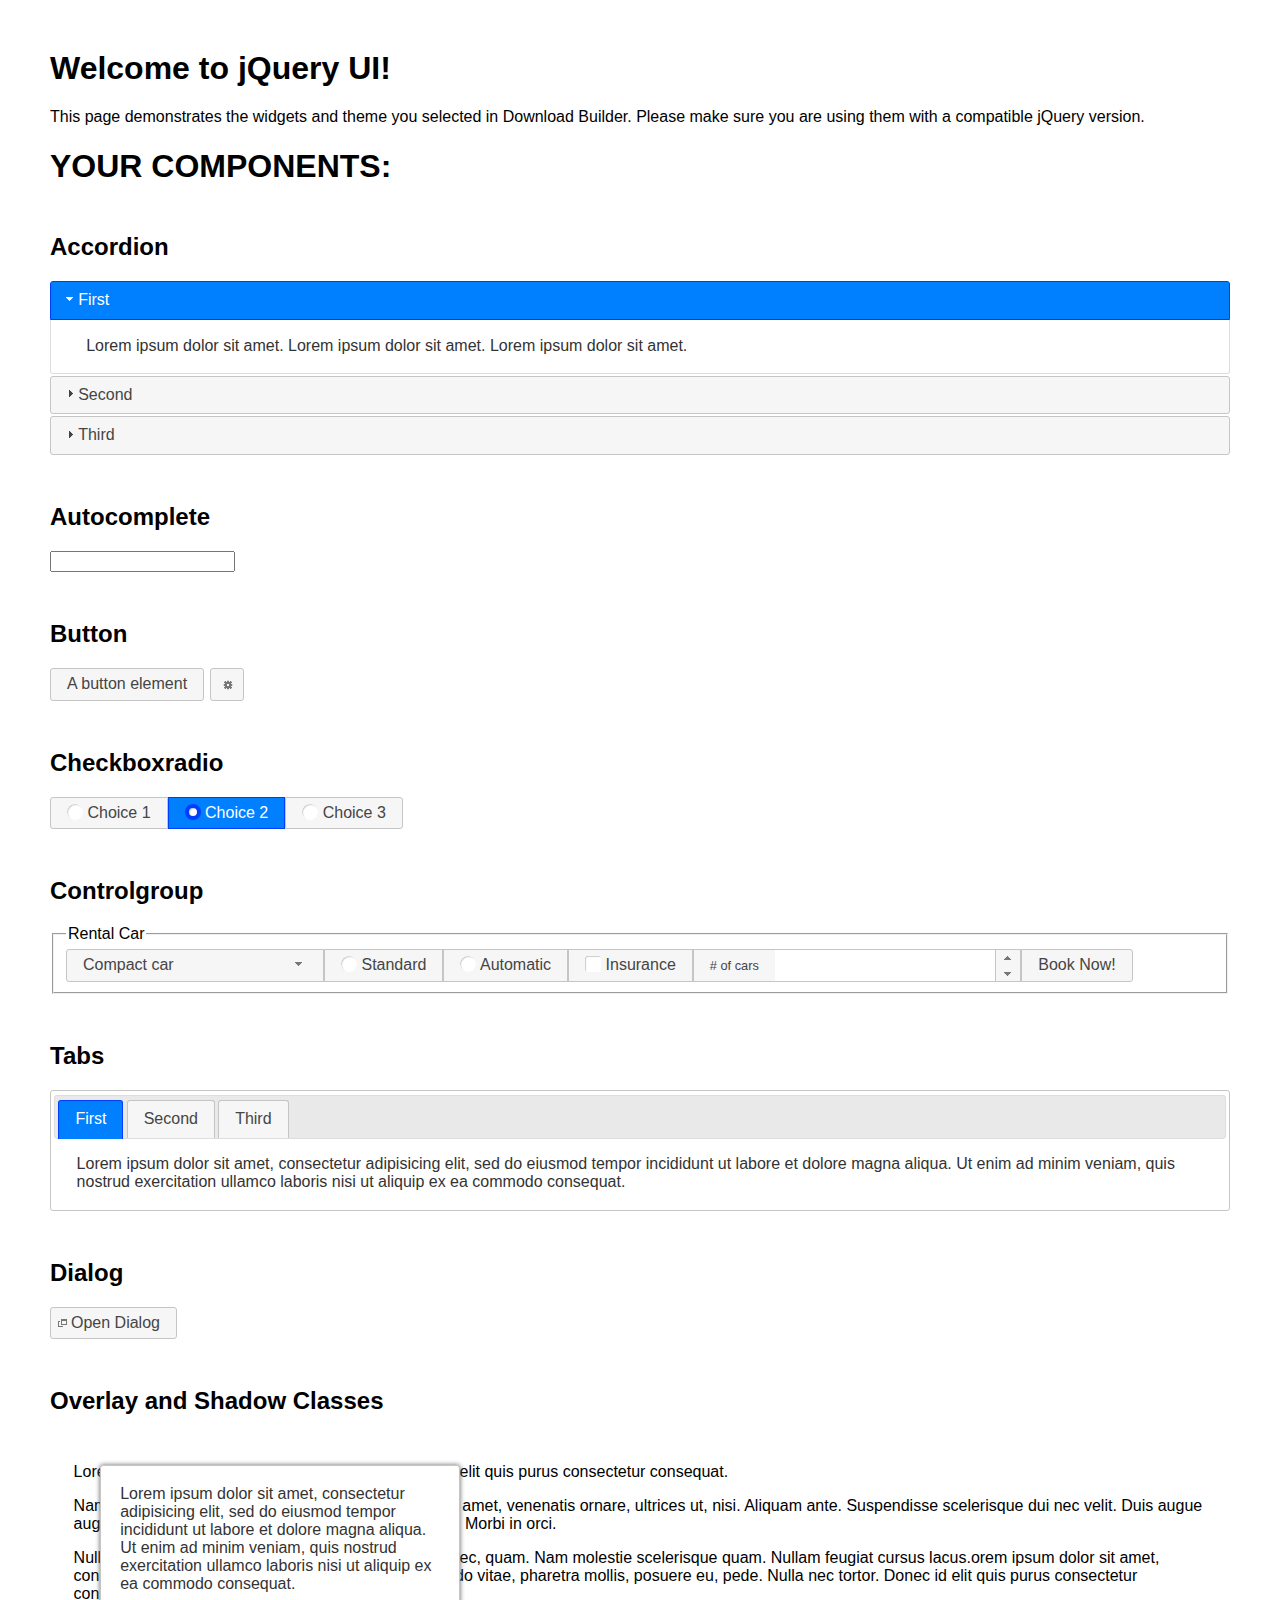
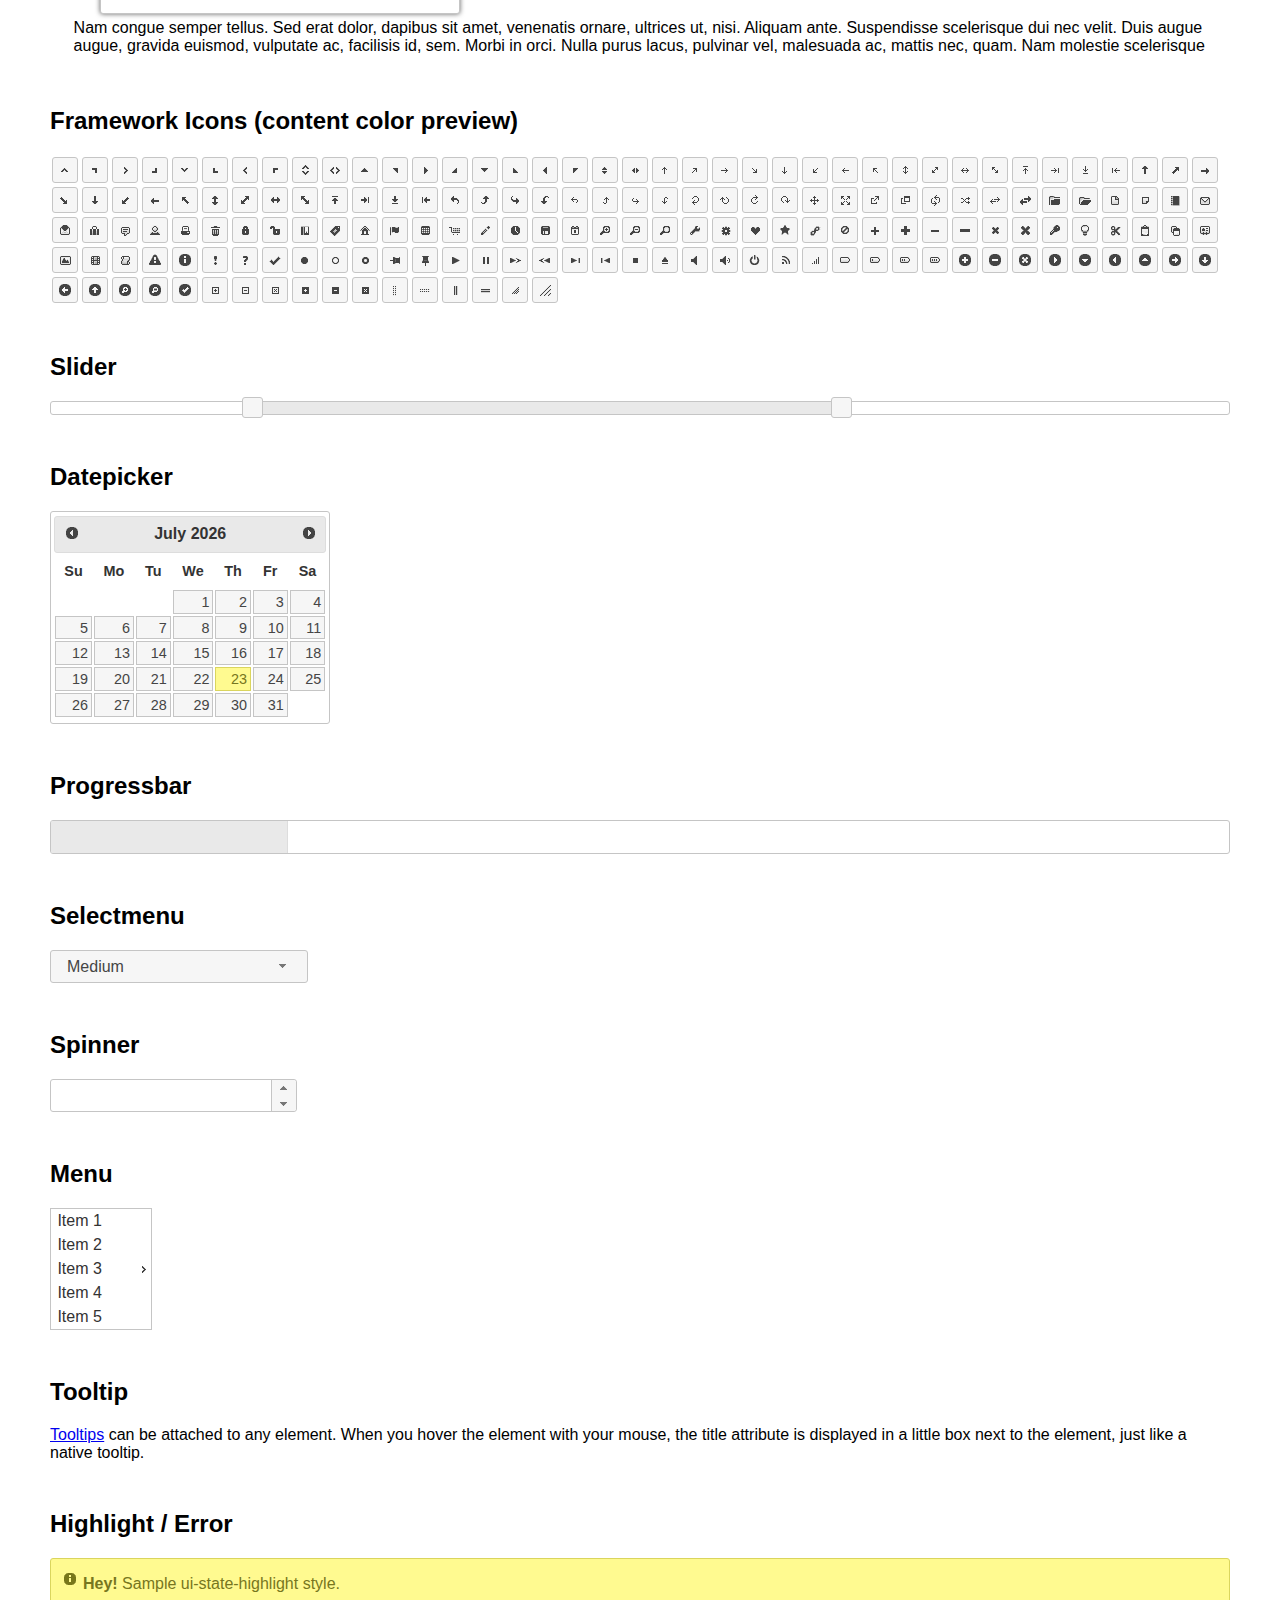
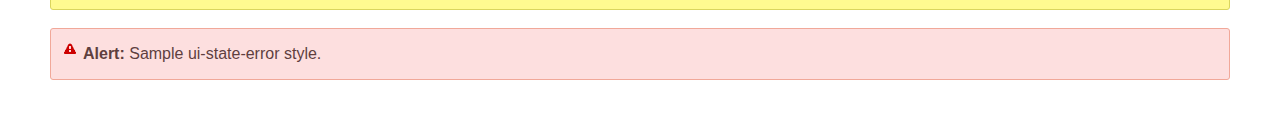
<file: Briseidy/reproductor/js/jQueryUI/index.html>
<!doctype html>
<html lang="us">
<head>
	<meta charset="utf-8">
	<title>jQuery UI Example Page</title>
	<link href="jquery-ui.css" rel="stylesheet">
	<style>
	body{
		font-family: "Trebuchet MS", sans-serif;
		margin: 50px;
	}
	.demoHeaders {
		margin-top: 2em;
	}
	#dialog-link {
		padding: .4em 1em .4em 20px;
		text-decoration: none;
		position: relative;
	}
	#dialog-link span.ui-icon {
		margin: 0 5px 0 0;
		position: absolute;
		left: .2em;
		top: 50%;
		margin-top: -8px;
	}
	#icons {
		margin: 0;
		padding: 0;
	}
	#icons li {
		margin: 2px;
		position: relative;
		padding: 4px 0;
		cursor: pointer;
		float: left;
		list-style: none;
	}
	#icons span.ui-icon {
		float: left;
		margin: 0 4px;
	}
	.fakewindowcontain .ui-widget-overlay {
		position: absolute;
	}
	select {
		width: 200px;
	}
	</style>
</head>
<body>

<h1>Welcome to jQuery UI!</h1>

<div class="ui-widget">
	<p>This page demonstrates the widgets and theme you selected in Download Builder. Please make sure you are using them with a compatible jQuery version.</p>
</div>

<h1>YOUR COMPONENTS:</h1>


<!-- Accordion -->
<h2 class="demoHeaders">Accordion</h2>
<div id="accordion">
	<h3>First</h3>
	<div>Lorem ipsum dolor sit amet. Lorem ipsum dolor sit amet. Lorem ipsum dolor sit amet.</div>
	<h3>Second</h3>
	<div>Phasellus mattis tincidunt nibh.</div>
	<h3>Third</h3>
	<div>Nam dui erat, auctor a, dignissim quis.</div>
</div>



<!-- Autocomplete -->
<h2 class="demoHeaders">Autocomplete</h2>
<div>
	<input id="autocomplete" title="type &quot;a&quot;">
</div>



<!-- Button -->
<h2 class="demoHeaders">Button</h2>
<button id="button">A button element</button>
<button id="button-icon">An icon-only button</button>



<!-- Checkboxradio -->
<h2 class="demoHeaders">Checkboxradio</h2>
<form style="margin-top: 1em;">
	<div id="radioset">
		<input type="radio" id="radio1" name="radio"><label for="radio1">Choice 1</label>
		<input type="radio" id="radio2" name="radio" checked="checked"><label for="radio2">Choice 2</label>
		<input type="radio" id="radio3" name="radio"><label for="radio3">Choice 3</label>
	</div>
</form>



<!-- Controlgroup -->
<h2 class="demoHeaders">Controlgroup</h2>
<fieldset>
	<legend>Rental Car</legend>
	<div id="controlgroup">
		<select id="car-type">
			<option>Compact car</option>
			<option>Midsize car</option>
			<option>Full size car</option>
			<option>SUV</option>
			<option>Luxury</option>
			<option>Truck</option>
			<option>Van</option>
		</select>
		<label for="transmission-standard">Standard</label>
		<input type="radio" name="transmission" id="transmission-standard">
		<label for="transmission-automatic">Automatic</label>
		<input type="radio" name="transmission" id="transmission-automatic">
		<label for="insurance">Insurance</label>
		<input type="checkbox" name="insurance" id="insurance">
		<label for="horizontal-spinner" class="ui-controlgroup-label"># of cars</label>
		<input id="horizontal-spinner" class="ui-spinner-input">
		<button>Book Now!</button>
	</div>
</fieldset>



<!-- Tabs -->
<h2 class="demoHeaders">Tabs</h2>
<div id="tabs">
	<ul>
		<li><a href="#tabs-1">First</a></li>
		<li><a href="#tabs-2">Second</a></li>
		<li><a href="#tabs-3">Third</a></li>
	</ul>
	<div id="tabs-1">Lorem ipsum dolor sit amet, consectetur adipisicing elit, sed do eiusmod tempor incididunt ut labore et dolore magna aliqua. Ut enim ad minim veniam, quis nostrud exercitation ullamco laboris nisi ut aliquip ex ea commodo consequat.</div>
	<div id="tabs-2">Phasellus mattis tincidunt nibh. Cras orci urna, blandit id, pretium vel, aliquet ornare, felis. Maecenas scelerisque sem non nisl. Fusce sed lorem in enim dictum bibendum.</div>
	<div id="tabs-3">Nam dui erat, auctor a, dignissim quis, sollicitudin eu, felis. Pellentesque nisi urna, interdum eget, sagittis et, consequat vestibulum, lacus. Mauris porttitor ullamcorper augue.</div>
</div>



<h2 class="demoHeaders">Dialog</h2>
<p>
	<button id="dialog-link" class="ui-button ui-corner-all ui-widget">
		<span class="ui-icon ui-icon-newwin"></span>Open Dialog
	</button>
</p>

<h2 class="demoHeaders">Overlay and Shadow Classes</h2>
<div style="position: relative; width: 96%; height: 200px; padding:1% 2%; overflow:hidden;" class="fakewindowcontain">
	<p>Lorem ipsum dolor sit amet,  Nulla nec tortor. Donec id elit quis purus consectetur consequat. </p><p>Nam congue semper tellus. Sed erat dolor, dapibus sit amet, venenatis ornare, ultrices ut, nisi. Aliquam ante. Suspendisse scelerisque dui nec velit. Duis augue augue, gravida euismod, vulputate ac, facilisis id, sem. Morbi in orci. </p><p>Nulla purus lacus, pulvinar vel, malesuada ac, mattis nec, quam. Nam molestie scelerisque quam. Nullam feugiat cursus lacus.orem ipsum dolor sit amet, consectetur adipiscing elit. Donec libero risus, commodo vitae, pharetra mollis, posuere eu, pede. Nulla nec tortor. Donec id elit quis purus consectetur consequat. </p><p>Nam congue semper tellus. Sed erat dolor, dapibus sit amet, venenatis ornare, ultrices ut, nisi. Aliquam ante. Suspendisse scelerisque dui nec velit. Duis augue augue, gravida euismod, vulputate ac, facilisis id, sem. Morbi in orci. Nulla purus lacus, pulvinar vel, malesuada ac, mattis nec, quam. Nam molestie scelerisque quam. </p><p>Nullam feugiat cursus lacus.orem ipsum dolor sit amet, consectetur adipiscing elit. Donec libero risus, commodo vitae, pharetra mollis, posuere eu, pede. Nulla nec tortor. Donec id elit quis purus consectetur consequat. Nam congue semper tellus. Sed erat dolor, dapibus sit amet, venenatis ornare, ultrices ut, nisi. Aliquam ante. </p><p>Suspendisse scelerisque dui nec velit. Duis augue augue, gravida euismod, vulputate ac, facilisis id, sem. Morbi in orci. Nulla purus lacus, pulvinar vel, malesuada ac, mattis nec, quam. Nam molestie scelerisque quam. Nullam feugiat cursus lacus.orem ipsum dolor sit amet, consectetur adipiscing elit. Donec libero risus, commodo vitae, pharetra mollis, posuere eu, pede. Nulla nec tortor. Donec id elit quis purus consectetur consequat. Nam congue semper tellus. Sed erat dolor, dapibus sit amet, venenatis ornare, ultrices ut, nisi. </p>

	<!-- ui-dialog -->
	<div class="ui-widget-overlay ui-front"></div>
	<div style="position: absolute; width: 320px; left: 50px; top: 30px; padding: 1.2em" class="ui-widget ui-front ui-widget-content ui-corner-all ui-widget-shadow">
		Lorem ipsum dolor sit amet, consectetur adipisicing elit, sed do eiusmod tempor incididunt ut labore et dolore magna aliqua. Ut enim ad minim veniam, quis nostrud exercitation ullamco laboris nisi ut aliquip ex ea commodo consequat.
	</div>

</div>

<!-- ui-dialog -->
<div id="dialog" title="Dialog Title">
	<p>Lorem ipsum dolor sit amet, consectetur adipisicing elit, sed do eiusmod tempor incididunt ut labore et dolore magna aliqua. Ut enim ad minim veniam, quis nostrud exercitation ullamco laboris nisi ut aliquip ex ea commodo consequat.</p>
</div>



<h2 class="demoHeaders">Framework Icons (content color preview)</h2>
<ul id="icons" class="ui-widget ui-helper-clearfix">
	<li class="ui-state-default ui-corner-all" title=".ui-icon-caret-1-n"><span class="ui-icon ui-icon-caret-1-n"></span></li>
	<li class="ui-state-default ui-corner-all" title=".ui-icon-caret-1-ne"><span class="ui-icon ui-icon-caret-1-ne"></span></li>
	<li class="ui-state-default ui-corner-all" title=".ui-icon-caret-1-e"><span class="ui-icon ui-icon-caret-1-e"></span></li>
	<li class="ui-state-default ui-corner-all" title=".ui-icon-caret-1-se"><span class="ui-icon ui-icon-caret-1-se"></span></li>
	<li class="ui-state-default ui-corner-all" title=".ui-icon-caret-1-s"><span class="ui-icon ui-icon-caret-1-s"></span></li>
	<li class="ui-state-default ui-corner-all" title=".ui-icon-caret-1-sw"><span class="ui-icon ui-icon-caret-1-sw"></span></li>
	<li class="ui-state-default ui-corner-all" title=".ui-icon-caret-1-w"><span class="ui-icon ui-icon-caret-1-w"></span></li>
	<li class="ui-state-default ui-corner-all" title=".ui-icon-caret-1-nw"><span class="ui-icon ui-icon-caret-1-nw"></span></li>
	<li class="ui-state-default ui-corner-all" title=".ui-icon-caret-2-n-s"><span class="ui-icon ui-icon-caret-2-n-s"></span></li>
	<li class="ui-state-default ui-corner-all" title=".ui-icon-caret-2-e-w"><span class="ui-icon ui-icon-caret-2-e-w"></span></li>
	<li class="ui-state-default ui-corner-all" title=".ui-icon-triangle-1-n"><span class="ui-icon ui-icon-triangle-1-n"></span></li>
	<li class="ui-state-default ui-corner-all" title=".ui-icon-triangle-1-ne"><span class="ui-icon ui-icon-triangle-1-ne"></span></li>
	<li class="ui-state-default ui-corner-all" title=".ui-icon-triangle-1-e"><span class="ui-icon ui-icon-triangle-1-e"></span></li>
	<li class="ui-state-default ui-corner-all" title=".ui-icon-triangle-1-se"><span class="ui-icon ui-icon-triangle-1-se"></span></li>
	<li class="ui-state-default ui-corner-all" title=".ui-icon-triangle-1-s"><span class="ui-icon ui-icon-triangle-1-s"></span></li>
	<li class="ui-state-default ui-corner-all" title=".ui-icon-triangle-1-sw"><span class="ui-icon ui-icon-triangle-1-sw"></span></li>
	<li class="ui-state-default ui-corner-all" title=".ui-icon-triangle-1-w"><span class="ui-icon ui-icon-triangle-1-w"></span></li>
	<li class="ui-state-default ui-corner-all" title=".ui-icon-triangle-1-nw"><span class="ui-icon ui-icon-triangle-1-nw"></span></li>
	<li class="ui-state-default ui-corner-all" title=".ui-icon-triangle-2-n-s"><span class="ui-icon ui-icon-triangle-2-n-s"></span></li>
	<li class="ui-state-default ui-corner-all" title=".ui-icon-triangle-2-e-w"><span class="ui-icon ui-icon-triangle-2-e-w"></span></li>
	<li class="ui-state-default ui-corner-all" title=".ui-icon-arrow-1-n"><span class="ui-icon ui-icon-arrow-1-n"></span></li>
	<li class="ui-state-default ui-corner-all" title=".ui-icon-arrow-1-ne"><span class="ui-icon ui-icon-arrow-1-ne"></span></li>
	<li class="ui-state-default ui-corner-all" title=".ui-icon-arrow-1-e"><span class="ui-icon ui-icon-arrow-1-e"></span></li>
	<li class="ui-state-default ui-corner-all" title=".ui-icon-arrow-1-se"><span class="ui-icon ui-icon-arrow-1-se"></span></li>
	<li class="ui-state-default ui-corner-all" title=".ui-icon-arrow-1-s"><span class="ui-icon ui-icon-arrow-1-s"></span></li>
	<li class="ui-state-default ui-corner-all" title=".ui-icon-arrow-1-sw"><span class="ui-icon ui-icon-arrow-1-sw"></span></li>
	<li class="ui-state-default ui-corner-all" title=".ui-icon-arrow-1-w"><span class="ui-icon ui-icon-arrow-1-w"></span></li>
	<li class="ui-state-default ui-corner-all" title=".ui-icon-arrow-1-nw"><span class="ui-icon ui-icon-arrow-1-nw"></span></li>
	<li class="ui-state-default ui-corner-all" title=".ui-icon-arrow-2-n-s"><span class="ui-icon ui-icon-arrow-2-n-s"></span></li>
	<li class="ui-state-default ui-corner-all" title=".ui-icon-arrow-2-ne-sw"><span class="ui-icon ui-icon-arrow-2-ne-sw"></span></li>
	<li class="ui-state-default ui-corner-all" title=".ui-icon-arrow-2-e-w"><span class="ui-icon ui-icon-arrow-2-e-w"></span></li>
	<li class="ui-state-default ui-corner-all" title=".ui-icon-arrow-2-se-nw"><span class="ui-icon ui-icon-arrow-2-se-nw"></span></li>
	<li class="ui-state-default ui-corner-all" title=".ui-icon-arrowstop-1-n"><span class="ui-icon ui-icon-arrowstop-1-n"></span></li>
	<li class="ui-state-default ui-corner-all" title=".ui-icon-arrowstop-1-e"><span class="ui-icon ui-icon-arrowstop-1-e"></span></li>
	<li class="ui-state-default ui-corner-all" title=".ui-icon-arrowstop-1-s"><span class="ui-icon ui-icon-arrowstop-1-s"></span></li>
	<li class="ui-state-default ui-corner-all" title=".ui-icon-arrowstop-1-w"><span class="ui-icon ui-icon-arrowstop-1-w"></span></li>
	<li class="ui-state-default ui-corner-all" title=".ui-icon-arrowthick-1-n"><span class="ui-icon ui-icon-arrowthick-1-n"></span></li>
	<li class="ui-state-default ui-corner-all" title=".ui-icon-arrowthick-1-ne"><span class="ui-icon ui-icon-arrowthick-1-ne"></span></li>
	<li class="ui-state-default ui-corner-all" title=".ui-icon-arrowthick-1-e"><span class="ui-icon ui-icon-arrowthick-1-e"></span></li>
	<li class="ui-state-default ui-corner-all" title=".ui-icon-arrowthick-1-se"><span class="ui-icon ui-icon-arrowthick-1-se"></span></li>
	<li class="ui-state-default ui-corner-all" title=".ui-icon-arrowthick-1-s"><span class="ui-icon ui-icon-arrowthick-1-s"></span></li>
	<li class="ui-state-default ui-corner-all" title=".ui-icon-arrowthick-1-sw"><span class="ui-icon ui-icon-arrowthick-1-sw"></span></li>
	<li class="ui-state-default ui-corner-all" title=".ui-icon-arrowthick-1-w"><span class="ui-icon ui-icon-arrowthick-1-w"></span></li>
	<li class="ui-state-default ui-corner-all" title=".ui-icon-arrowthick-1-nw"><span class="ui-icon ui-icon-arrowthick-1-nw"></span></li>
	<li class="ui-state-default ui-corner-all" title=".ui-icon-arrowthick-2-n-s"><span class="ui-icon ui-icon-arrowthick-2-n-s"></span></li>
	<li class="ui-state-default ui-corner-all" title=".ui-icon-arrowthick-2-ne-sw"><span class="ui-icon ui-icon-arrowthick-2-ne-sw"></span></li>
	<li class="ui-state-default ui-corner-all" title=".ui-icon-arrowthick-2-e-w"><span class="ui-icon ui-icon-arrowthick-2-e-w"></span></li>
	<li class="ui-state-default ui-corner-all" title=".ui-icon-arrowthick-2-se-nw"><span class="ui-icon ui-icon-arrowthick-2-se-nw"></span></li>
	<li class="ui-state-default ui-corner-all" title=".ui-icon-arrowthickstop-1-n"><span class="ui-icon ui-icon-arrowthickstop-1-n"></span></li>
	<li class="ui-state-default ui-corner-all" title=".ui-icon-arrowthickstop-1-e"><span class="ui-icon ui-icon-arrowthickstop-1-e"></span></li>
	<li class="ui-state-default ui-corner-all" title=".ui-icon-arrowthickstop-1-s"><span class="ui-icon ui-icon-arrowthickstop-1-s"></span></li>
	<li class="ui-state-default ui-corner-all" title=".ui-icon-arrowthickstop-1-w"><span class="ui-icon ui-icon-arrowthickstop-1-w"></span></li>
	<li class="ui-state-default ui-corner-all" title=".ui-icon-arrowreturnthick-1-w"><span class="ui-icon ui-icon-arrowreturnthick-1-w"></span></li>
	<li class="ui-state-default ui-corner-all" title=".ui-icon-arrowreturnthick-1-n"><span class="ui-icon ui-icon-arrowreturnthick-1-n"></span></li>
	<li class="ui-state-default ui-corner-all" title=".ui-icon-arrowreturnthick-1-e"><span class="ui-icon ui-icon-arrowreturnthick-1-e"></span></li>
	<li class="ui-state-default ui-corner-all" title=".ui-icon-arrowreturnthick-1-s"><span class="ui-icon ui-icon-arrowreturnthick-1-s"></span></li>
	<li class="ui-state-default ui-corner-all" title=".ui-icon-arrowreturn-1-w"><span class="ui-icon ui-icon-arrowreturn-1-w"></span></li>
	<li class="ui-state-default ui-corner-all" title=".ui-icon-arrowreturn-1-n"><span class="ui-icon ui-icon-arrowreturn-1-n"></span></li>
	<li class="ui-state-default ui-corner-all" title=".ui-icon-arrowreturn-1-e"><span class="ui-icon ui-icon-arrowreturn-1-e"></span></li>
	<li class="ui-state-default ui-corner-all" title=".ui-icon-arrowreturn-1-s"><span class="ui-icon ui-icon-arrowreturn-1-s"></span></li>
	<li class="ui-state-default ui-corner-all" title=".ui-icon-arrowrefresh-1-w"><span class="ui-icon ui-icon-arrowrefresh-1-w"></span></li>
	<li class="ui-state-default ui-corner-all" title=".ui-icon-arrowrefresh-1-n"><span class="ui-icon ui-icon-arrowrefresh-1-n"></span></li>
	<li class="ui-state-default ui-corner-all" title=".ui-icon-arrowrefresh-1-e"><span class="ui-icon ui-icon-arrowrefresh-1-e"></span></li>
	<li class="ui-state-default ui-corner-all" title=".ui-icon-arrowrefresh-1-s"><span class="ui-icon ui-icon-arrowrefresh-1-s"></span></li>
	<li class="ui-state-default ui-corner-all" title=".ui-icon-arrow-4"><span class="ui-icon ui-icon-arrow-4"></span></li>
	<li class="ui-state-default ui-corner-all" title=".ui-icon-arrow-4-diag"><span class="ui-icon ui-icon-arrow-4-diag"></span></li>
	<li class="ui-state-default ui-corner-all" title=".ui-icon-extlink"><span class="ui-icon ui-icon-extlink"></span></li>
	<li class="ui-state-default ui-corner-all" title=".ui-icon-newwin"><span class="ui-icon ui-icon-newwin"></span></li>
	<li class="ui-state-default ui-corner-all" title=".ui-icon-refresh"><span class="ui-icon ui-icon-refresh"></span></li>
	<li class="ui-state-default ui-corner-all" title=".ui-icon-shuffle"><span class="ui-icon ui-icon-shuffle"></span></li>
	<li class="ui-state-default ui-corner-all" title=".ui-icon-transfer-e-w"><span class="ui-icon ui-icon-transfer-e-w"></span></li>
	<li class="ui-state-default ui-corner-all" title=".ui-icon-transferthick-e-w"><span class="ui-icon ui-icon-transferthick-e-w"></span></li>
	<li class="ui-state-default ui-corner-all" title=".ui-icon-folder-collapsed"><span class="ui-icon ui-icon-folder-collapsed"></span></li>
	<li class="ui-state-default ui-corner-all" title=".ui-icon-folder-open"><span class="ui-icon ui-icon-folder-open"></span></li>
	<li class="ui-state-default ui-corner-all" title=".ui-icon-document"><span class="ui-icon ui-icon-document"></span></li>
	<li class="ui-state-default ui-corner-all" title=".ui-icon-document-b"><span class="ui-icon ui-icon-document-b"></span></li>
	<li class="ui-state-default ui-corner-all" title=".ui-icon-note"><span class="ui-icon ui-icon-note"></span></li>
	<li class="ui-state-default ui-corner-all" title=".ui-icon-mail-closed"><span class="ui-icon ui-icon-mail-closed"></span></li>
	<li class="ui-state-default ui-corner-all" title=".ui-icon-mail-open"><span class="ui-icon ui-icon-mail-open"></span></li>
	<li class="ui-state-default ui-corner-all" title=".ui-icon-suitcase"><span class="ui-icon ui-icon-suitcase"></span></li>
	<li class="ui-state-default ui-corner-all" title=".ui-icon-comment"><span class="ui-icon ui-icon-comment"></span></li>
	<li class="ui-state-default ui-corner-all" title=".ui-icon-person"><span class="ui-icon ui-icon-person"></span></li>
	<li class="ui-state-default ui-corner-all" title=".ui-icon-print"><span class="ui-icon ui-icon-print"></span></li>
	<li class="ui-state-default ui-corner-all" title=".ui-icon-trash"><span class="ui-icon ui-icon-trash"></span></li>
	<li class="ui-state-default ui-corner-all" title=".ui-icon-locked"><span class="ui-icon ui-icon-locked"></span></li>
	<li class="ui-state-default ui-corner-all" title=".ui-icon-unlocked"><span class="ui-icon ui-icon-unlocked"></span></li>
	<li class="ui-state-default ui-corner-all" title=".ui-icon-bookmark"><span class="ui-icon ui-icon-bookmark"></span></li>
	<li class="ui-state-default ui-corner-all" title=".ui-icon-tag"><span class="ui-icon ui-icon-tag"></span></li>
	<li class="ui-state-default ui-corner-all" title=".ui-icon-home"><span class="ui-icon ui-icon-home"></span></li>
	<li class="ui-state-default ui-corner-all" title=".ui-icon-flag"><span class="ui-icon ui-icon-flag"></span></li>
	<li class="ui-state-default ui-corner-all" title=".ui-icon-calculator"><span class="ui-icon ui-icon-calculator"></span></li>
	<li class="ui-state-default ui-corner-all" title=".ui-icon-cart"><span class="ui-icon ui-icon-cart"></span></li>
	<li class="ui-state-default ui-corner-all" title=".ui-icon-pencil"><span class="ui-icon ui-icon-pencil"></span></li>
	<li class="ui-state-default ui-corner-all" title=".ui-icon-clock"><span class="ui-icon ui-icon-clock"></span></li>
	<li class="ui-state-default ui-corner-all" title=".ui-icon-disk"><span class="ui-icon ui-icon-disk"></span></li>
	<li class="ui-state-default ui-corner-all" title=".ui-icon-calendar"><span class="ui-icon ui-icon-calendar"></span></li>
	<li class="ui-state-default ui-corner-all" title=".ui-icon-zoomin"><span class="ui-icon ui-icon-zoomin"></span></li>
	<li class="ui-state-default ui-corner-all" title=".ui-icon-zoomout"><span class="ui-icon ui-icon-zoomout"></span></li>
	<li class="ui-state-default ui-corner-all" title=".ui-icon-search"><span class="ui-icon ui-icon-search"></span></li>
	<li class="ui-state-default ui-corner-all" title=".ui-icon-wrench"><span class="ui-icon ui-icon-wrench"></span></li>
	<li class="ui-state-default ui-corner-all" title=".ui-icon-gear"><span class="ui-icon ui-icon-gear"></span></li>
	<li class="ui-state-default ui-corner-all" title=".ui-icon-heart"><span class="ui-icon ui-icon-heart"></span></li>
	<li class="ui-state-default ui-corner-all" title=".ui-icon-star"><span class="ui-icon ui-icon-star"></span></li>
	<li class="ui-state-default ui-corner-all" title=".ui-icon-link"><span class="ui-icon ui-icon-link"></span></li>
	<li class="ui-state-default ui-corner-all" title=".ui-icon-cancel"><span class="ui-icon ui-icon-cancel"></span></li>
	<li class="ui-state-default ui-corner-all" title=".ui-icon-plus"><span class="ui-icon ui-icon-plus"></span></li>
	<li class="ui-state-default ui-corner-all" title=".ui-icon-plusthick"><span class="ui-icon ui-icon-plusthick"></span></li>
	<li class="ui-state-default ui-corner-all" title=".ui-icon-minus"><span class="ui-icon ui-icon-minus"></span></li>
	<li class="ui-state-default ui-corner-all" title=".ui-icon-minusthick"><span class="ui-icon ui-icon-minusthick"></span></li>
	<li class="ui-state-default ui-corner-all" title=".ui-icon-close"><span class="ui-icon ui-icon-close"></span></li>
	<li class="ui-state-default ui-corner-all" title=".ui-icon-closethick"><span class="ui-icon ui-icon-closethick"></span></li>
	<li class="ui-state-default ui-corner-all" title=".ui-icon-key"><span class="ui-icon ui-icon-key"></span></li>
	<li class="ui-state-default ui-corner-all" title=".ui-icon-lightbulb"><span class="ui-icon ui-icon-lightbulb"></span></li>
	<li class="ui-state-default ui-corner-all" title=".ui-icon-scissors"><span class="ui-icon ui-icon-scissors"></span></li>
	<li class="ui-state-default ui-corner-all" title=".ui-icon-clipboard"><span class="ui-icon ui-icon-clipboard"></span></li>
	<li class="ui-state-default ui-corner-all" title=".ui-icon-copy"><span class="ui-icon ui-icon-copy"></span></li>
	<li class="ui-state-default ui-corner-all" title=".ui-icon-contact"><span class="ui-icon ui-icon-contact"></span></li>
	<li class="ui-state-default ui-corner-all" title=".ui-icon-image"><span class="ui-icon ui-icon-image"></span></li>
	<li class="ui-state-default ui-corner-all" title=".ui-icon-video"><span class="ui-icon ui-icon-video"></span></li>
	<li class="ui-state-default ui-corner-all" title=".ui-icon-script"><span class="ui-icon ui-icon-script"></span></li>
	<li class="ui-state-default ui-corner-all" title=".ui-icon-alert"><span class="ui-icon ui-icon-alert"></span></li>
	<li class="ui-state-default ui-corner-all" title=".ui-icon-info"><span class="ui-icon ui-icon-info"></span></li>
	<li class="ui-state-default ui-corner-all" title=".ui-icon-notice"><span class="ui-icon ui-icon-notice"></span></li>
	<li class="ui-state-default ui-corner-all" title=".ui-icon-help"><span class="ui-icon ui-icon-help"></span></li>
	<li class="ui-state-default ui-corner-all" title=".ui-icon-check"><span class="ui-icon ui-icon-check"></span></li>
	<li class="ui-state-default ui-corner-all" title=".ui-icon-bullet"><span class="ui-icon ui-icon-bullet"></span></li>
	<li class="ui-state-default ui-corner-all" title=".ui-icon-radio-off"><span class="ui-icon ui-icon-radio-off"></span></li>
	<li class="ui-state-default ui-corner-all" title=".ui-icon-radio-on"><span class="ui-icon ui-icon-radio-on"></span></li>
	<li class="ui-state-default ui-corner-all" title=".ui-icon-pin-w"><span class="ui-icon ui-icon-pin-w"></span></li>
	<li class="ui-state-default ui-corner-all" title=".ui-icon-pin-s"><span class="ui-icon ui-icon-pin-s"></span></li>
	<li class="ui-state-default ui-corner-all" title=".ui-icon-play"><span class="ui-icon ui-icon-play"></span></li>
	<li class="ui-state-default ui-corner-all" title=".ui-icon-pause"><span class="ui-icon ui-icon-pause"></span></li>
	<li class="ui-state-default ui-corner-all" title=".ui-icon-seek-next"><span class="ui-icon ui-icon-seek-next"></span></li>
	<li class="ui-state-default ui-corner-all" title=".ui-icon-seek-prev"><span class="ui-icon ui-icon-seek-prev"></span></li>
	<li class="ui-state-default ui-corner-all" title=".ui-icon-seek-end"><span class="ui-icon ui-icon-seek-end"></span></li>
	<li class="ui-state-default ui-corner-all" title=".ui-icon-seek-first"><span class="ui-icon ui-icon-seek-first"></span></li>
	<li class="ui-state-default ui-corner-all" title=".ui-icon-stop"><span class="ui-icon ui-icon-stop"></span></li>
	<li class="ui-state-default ui-corner-all" title=".ui-icon-eject"><span class="ui-icon ui-icon-eject"></span></li>
	<li class="ui-state-default ui-corner-all" title=".ui-icon-volume-off"><span class="ui-icon ui-icon-volume-off"></span></li>
	<li class="ui-state-default ui-corner-all" title=".ui-icon-volume-on"><span class="ui-icon ui-icon-volume-on"></span></li>
	<li class="ui-state-default ui-corner-all" title=".ui-icon-power"><span class="ui-icon ui-icon-power"></span></li>
	<li class="ui-state-default ui-corner-all" title=".ui-icon-signal-diag"><span class="ui-icon ui-icon-signal-diag"></span></li>
	<li class="ui-state-default ui-corner-all" title=".ui-icon-signal"><span class="ui-icon ui-icon-signal"></span></li>
	<li class="ui-state-default ui-corner-all" title=".ui-icon-battery-0"><span class="ui-icon ui-icon-battery-0"></span></li>
	<li class="ui-state-default ui-corner-all" title=".ui-icon-battery-1"><span class="ui-icon ui-icon-battery-1"></span></li>
	<li class="ui-state-default ui-corner-all" title=".ui-icon-battery-2"><span class="ui-icon ui-icon-battery-2"></span></li>
	<li class="ui-state-default ui-corner-all" title=".ui-icon-battery-3"><span class="ui-icon ui-icon-battery-3"></span></li>
	<li class="ui-state-default ui-corner-all" title=".ui-icon-circle-plus"><span class="ui-icon ui-icon-circle-plus"></span></li>
	<li class="ui-state-default ui-corner-all" title=".ui-icon-circle-minus"><span class="ui-icon ui-icon-circle-minus"></span></li>
	<li class="ui-state-default ui-corner-all" title=".ui-icon-circle-close"><span class="ui-icon ui-icon-circle-close"></span></li>
	<li class="ui-state-default ui-corner-all" title=".ui-icon-circle-triangle-e"><span class="ui-icon ui-icon-circle-triangle-e"></span></li>
	<li class="ui-state-default ui-corner-all" title=".ui-icon-circle-triangle-s"><span class="ui-icon ui-icon-circle-triangle-s"></span></li>
	<li class="ui-state-default ui-corner-all" title=".ui-icon-circle-triangle-w"><span class="ui-icon ui-icon-circle-triangle-w"></span></li>
	<li class="ui-state-default ui-corner-all" title=".ui-icon-circle-triangle-n"><span class="ui-icon ui-icon-circle-triangle-n"></span></li>
	<li class="ui-state-default ui-corner-all" title=".ui-icon-circle-arrow-e"><span class="ui-icon ui-icon-circle-arrow-e"></span></li>
	<li class="ui-state-default ui-corner-all" title=".ui-icon-circle-arrow-s"><span class="ui-icon ui-icon-circle-arrow-s"></span></li>
	<li class="ui-state-default ui-corner-all" title=".ui-icon-circle-arrow-w"><span class="ui-icon ui-icon-circle-arrow-w"></span></li>
	<li class="ui-state-default ui-corner-all" title=".ui-icon-circle-arrow-n"><span class="ui-icon ui-icon-circle-arrow-n"></span></li>
	<li class="ui-state-default ui-corner-all" title=".ui-icon-circle-zoomin"><span class="ui-icon ui-icon-circle-zoomin"></span></li>
	<li class="ui-state-default ui-corner-all" title=".ui-icon-circle-zoomout"><span class="ui-icon ui-icon-circle-zoomout"></span></li>
	<li class="ui-state-default ui-corner-all" title=".ui-icon-circle-check"><span class="ui-icon ui-icon-circle-check"></span></li>
	<li class="ui-state-default ui-corner-all" title=".ui-icon-circlesmall-plus"><span class="ui-icon ui-icon-circlesmall-plus"></span></li>
	<li class="ui-state-default ui-corner-all" title=".ui-icon-circlesmall-minus"><span class="ui-icon ui-icon-circlesmall-minus"></span></li>
	<li class="ui-state-default ui-corner-all" title=".ui-icon-circlesmall-close"><span class="ui-icon ui-icon-circlesmall-close"></span></li>
	<li class="ui-state-default ui-corner-all" title=".ui-icon-squaresmall-plus"><span class="ui-icon ui-icon-squaresmall-plus"></span></li>
	<li class="ui-state-default ui-corner-all" title=".ui-icon-squaresmall-minus"><span class="ui-icon ui-icon-squaresmall-minus"></span></li>
	<li class="ui-state-default ui-corner-all" title=".ui-icon-squaresmall-close"><span class="ui-icon ui-icon-squaresmall-close"></span></li>
	<li class="ui-state-default ui-corner-all" title=".ui-icon-grip-dotted-vertical"><span class="ui-icon ui-icon-grip-dotted-vertical"></span></li>
	<li class="ui-state-default ui-corner-all" title=".ui-icon-grip-dotted-horizontal"><span class="ui-icon ui-icon-grip-dotted-horizontal"></span></li>
	<li class="ui-state-default ui-corner-all" title=".ui-icon-grip-solid-vertical"><span class="ui-icon ui-icon-grip-solid-vertical"></span></li>
	<li class="ui-state-default ui-corner-all" title=".ui-icon-grip-solid-horizontal"><span class="ui-icon ui-icon-grip-solid-horizontal"></span></li>
	<li class="ui-state-default ui-corner-all" title=".ui-icon-gripsmall-diagonal-se"><span class="ui-icon ui-icon-gripsmall-diagonal-se"></span></li>
	<li class="ui-state-default ui-corner-all" title=".ui-icon-grip-diagonal-se"><span class="ui-icon ui-icon-grip-diagonal-se"></span></li>
</ul>


<!-- Slider -->
<h2 class="demoHeaders">Slider</h2>
<div id="slider"></div>



<!-- Datepicker -->
<h2 class="demoHeaders">Datepicker</h2>
<div id="datepicker"></div>



<!-- Progressbar -->
<h2 class="demoHeaders">Progressbar</h2>
<div id="progressbar"></div>



<!-- Progressbar -->
<h2 class="demoHeaders">Selectmenu</h2>
<select id="selectmenu">
	<option>Slower</option>
	<option>Slow</option>
	<option selected="selected">Medium</option>
	<option>Fast</option>
	<option>Faster</option>
</select>



<!-- Spinner -->
<h2 class="demoHeaders">Spinner</h2>
<input id="spinner">



<!-- Menu -->
<h2 class="demoHeaders">Menu</h2>
<ul style="width:100px;" id="menu">
	<li><div>Item 1</div></li>
	<li><div>Item 2</div></li>
	<li><div>Item 3</div>
		<ul>
			<li><div>Item 3-1</div></li>
			<li><div>Item 3-2</div></li>
			<li><div>Item 3-3</div></li>
			<li><div>Item 3-4</div></li>
			<li><div>Item 3-5</div></li>
		</ul>
	</li>
	<li><div>Item 4</div></li>
	<li><div>Item 5</div></li>
</ul>



<!-- Tooltip -->
<h2 class="demoHeaders">Tooltip</h2>
<p id="tooltip">
	<a href="#" title="That&apos;s what this widget is">Tooltips</a> can be attached to any element. When you hover
the element with your mouse, the title attribute is displayed in a little box next to the element, just like a native tooltip.
</p>


<!-- Highlight / Error -->
<h2 class="demoHeaders">Highlight / Error</h2>
<div class="ui-widget">
	<div class="ui-state-highlight ui-corner-all" style="margin-top: 20px; padding: 0 .7em;">
		<p><span class="ui-icon ui-icon-info" style="float: left; margin-right: .3em;"></span>
		<strong>Hey!</strong> Sample ui-state-highlight style.</p>
	</div>
</div>
<br>
<div class="ui-widget">
	<div class="ui-state-error ui-corner-all" style="padding: 0 .7em;">
		<p><span class="ui-icon ui-icon-alert" style="float: left; margin-right: .3em;"></span>
		<strong>Alert:</strong> Sample ui-state-error style.</p>
	</div>
</div>

<script src="external/jquery/jquery.js"></script>
<script src="jquery-ui.js"></script>
<script>

$( "#accordion" ).accordion();



var availableTags = [
	"ActionScript",
	"AppleScript",
	"Asp",
	"BASIC",
	"C",
	"C++",
	"Clojure",
	"COBOL",
	"ColdFusion",
	"Erlang",
	"Fortran",
	"Groovy",
	"Haskell",
	"Java",
	"JavaScript",
	"Lisp",
	"Perl",
	"PHP",
	"Python",
	"Ruby",
	"Scala",
	"Scheme"
];
$( "#autocomplete" ).autocomplete({
	source: availableTags
});



$( "#button" ).button();
$( "#button-icon" ).button({
	icon: "ui-icon-gear",
	showLabel: false
});



$( "#radioset" ).buttonset();



$( "#controlgroup" ).controlgroup();



$( "#tabs" ).tabs();



$( "#dialog" ).dialog({
	autoOpen: false,
	width: 400,
	buttons: [
		{
			text: "Ok",
			click: function() {
				$( this ).dialog( "close" );
			}
		},
		{
			text: "Cancel",
			click: function() {
				$( this ).dialog( "close" );
			}
		}
	]
});

// Link to open the dialog
$( "#dialog-link" ).click(function( event ) {
	$( "#dialog" ).dialog( "open" );
	event.preventDefault();
});



$( "#datepicker" ).datepicker({
	inline: true
});



$( "#slider" ).slider({
	range: true,
	values: [ 17, 67 ]
});



$( "#progressbar" ).progressbar({
	value: 20
});



$( "#spinner" ).spinner();



$( "#menu" ).menu();



$( "#tooltip" ).tooltip();



$( "#selectmenu" ).selectmenu();


// Hover states on the static widgets
$( "#dialog-link, #icons li" ).hover(
	function() {
		$( this ).addClass( "ui-state-hover" );
	},
	function() {
		$( this ).removeClass( "ui-state-hover" );
	}
);
</script>
</body>
</html>
</file>
